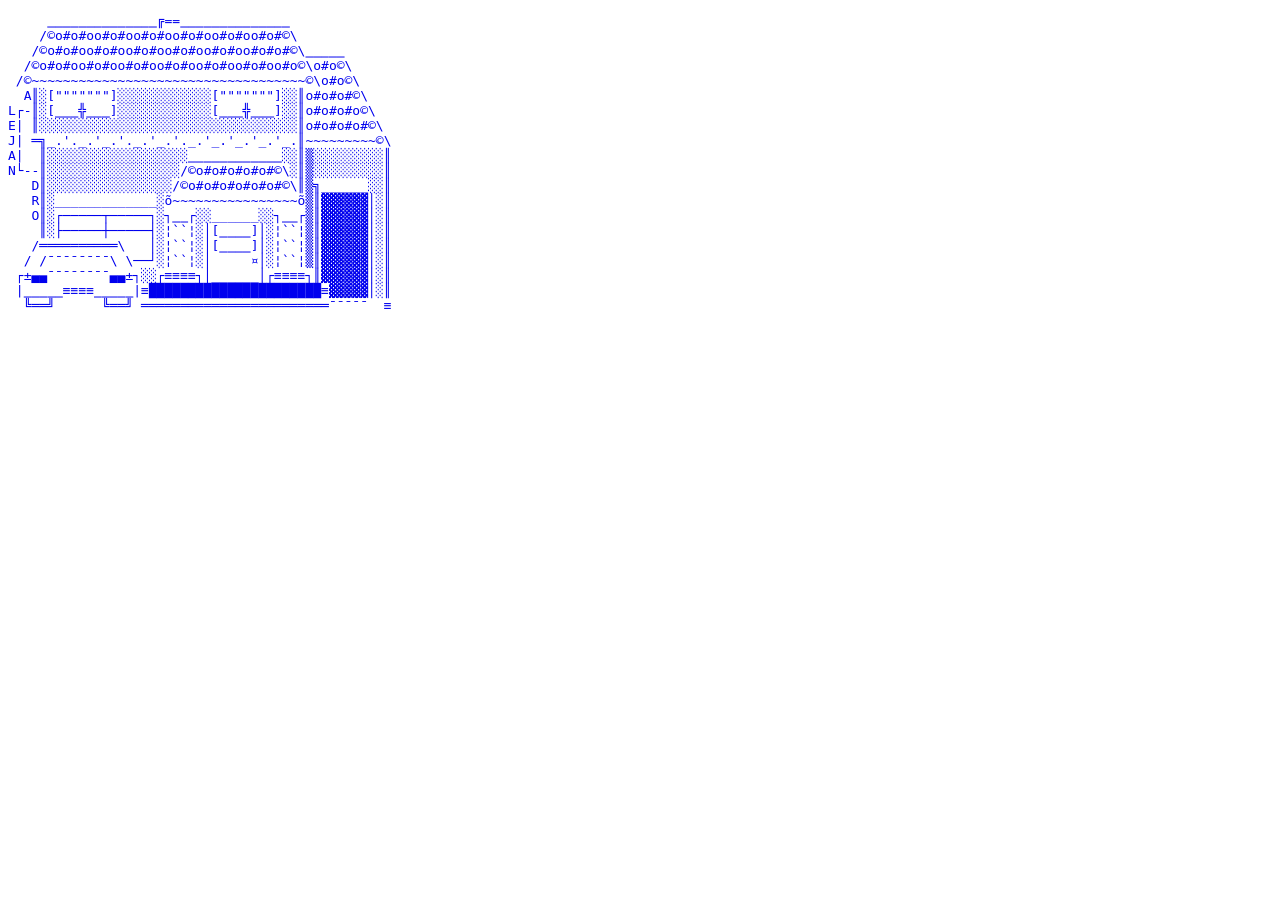
<file: Ascii/exterior-alejandroarciniegas.html>
<!DOCTYPE html>
<html>
  <head>
        <title>Ascii Town: Alejandro</title>
        <meta charset="utf-8" />
  </head>
  <body>
   <a href="interior-alejandroarciniegas2.html" style="text-decoration: none">
    <pre>
     ‗‗‗‗‗‗‗‗‗‗‗‗‗‗╔==‗‗‗‗‗‗‗‗‗‗‗‗‗‗
    /©o#o#oo#o#oo#o#oo#o#oo#o#oo#o#©\
   /©o#o#oo#o#oo#o#oo#o#oo#o#oo#o#o#©\‗‗‗‗‗
  /©o#o#oo#o#oo#o#oo#o#oo#o#oo#o#oo#o©\o#o©\
 /©~~~~~~~~~~~~~~~~~~~~~~~~~~~~~~~~~~~©\o#o©\
  A║░["""""""]░░░░░░░░░░░░["""""""]░░║o#o#o#©\
L┌-║░[‗‗‗╬‗‗‗]░░░░░░░░░░░░[‗‗‗╬‗‗‗]░░║o#o#o#o©\
E| ║░░░░░░░░░░░░░░░░░░░░░░░░░░░░░░░░░║o#o#o#o#©\
J| ═╗_.'._.'_.'._.'_.'._.'_.'_.'_.'_.║~~~~~~~~~©\
A|  ║░░░░░░░░░░░░░░░░░░‗‗‗‗‗‗‗‗‗‗‗‗░░║▒░░░░░░░░░║
N└--║░░░░░░░░░░░░░░░░░/©o#o#o#o#o#©\░║▒░░░░░░░░░║
   D║░░░░░░░░░░░░░░░░/©o#o#o#o#o#o#©\║▒╗______░░║
   R║░_____________░õ~~~~~~~~~~~~~~~~õ▒║▓▓▓▓▓▓│░║
   O║░┌─────┬─────┐░┐‗‗┌░░______░░┐‗‗┌▒║▓▓▓▓▓▓│░║
    ║░├─────┼─────┤░¦``¦░│[‗‗‗‗]│░¦``¦▒║▓▓▓▓▓▓│░║
   /══════════\   │░¦``¦░│[‗‗‗‗]│░¦``¦▒║▓▓▓▓▓▓│░║
  / /¯¯¯¯¯¯¯¯\ \──┘░¦``¦░│     ¤│░¦``¦▒║▓▓▓▓▓▓│░║
 ┌±▄▄¯¯¯¯¯¯¯¯▄▄±┐░░┌≡≡≡≡┐│______│┌≡≡≡≡┐║▓▓▓▓▓▓│░║
 |‗‗‗‗‗≡≡≡≡‗‗‗‗‗|≡██████████████████████≡▓▓▓▓▓│░║
  ╚══╝      ╚══╝ ════════════════════════¯¯¯¯¯  ≡
   </pre>
</a>
  </body>
</html>
</file>
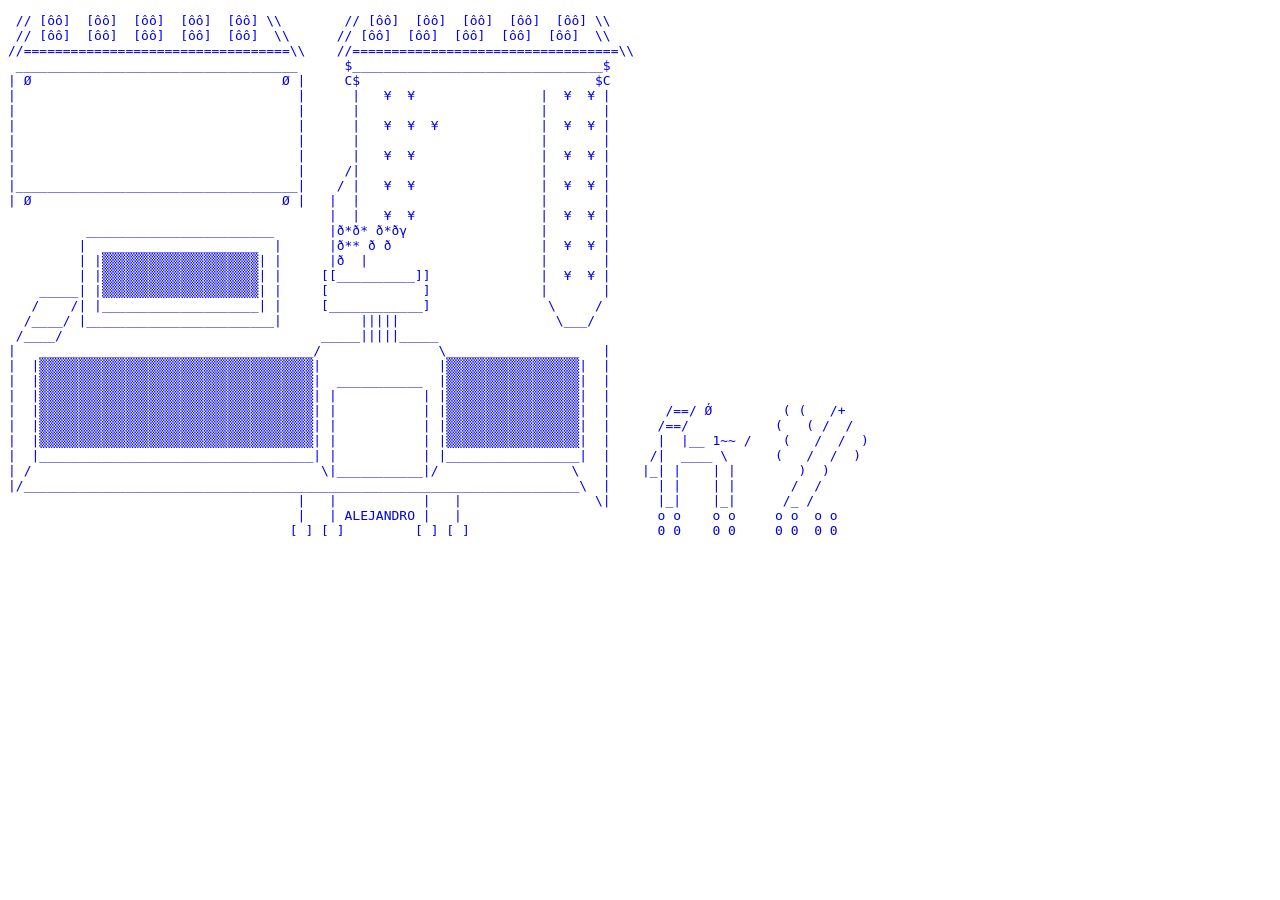
<file: Ascii/interior-alejandroarciniegas2.html>
<!DOCTYPE html>
<html>
  <head>
        <title>Ascii Town: Alejandro</title>
        <meta charset="utf-8" />
  </head>
  <body>
    <a href="exterior-alejandroarciniegas.html" style="text-decoration: none">
   <pre>
 // [ôô]  [ôô]  [ôô]  [ôô]  [ôô] \\        // [ôô]  [ôô]  [ôô]  [ôô]  [ôô] \\
 // [ôô]  [ôô]  [ôô]  [ôô]  [ôô]  \\      // [ôô]  [ôô]  [ôô]  [ôô]  [ôô]  \\
//==================================\\    //==================================\\
 ____________________________________      $________________________________$
| Ø                                Ø |     C$                              $C
|                                    |      |   ¥  ¥                |  ¥  ¥ |
|                                    |      |                       |       |
|                                    |      |   ¥  ¥  ¥             |  ¥  ¥ |
|                                    |      |                       |       |
|                                    |      |   ¥  ¥                |  ¥  ¥ |
|                                    |     /|                       |       |
|____________________________________|    / |   ¥  ¥                |  ¥  ¥ |
| Ø                                Ø |   |  |                       |       |
                                         |  |   ¥  ¥                |  ¥  ¥ |
          ________________________       |ð*ð* ð*ðγ                 |       |
         |  ____________________  |      |ð** ð ð                   |  ¥  ¥ |
         | |▒▒▒▒▒▒▒▒▒▒▒▒▒▒▒▒▒▒▒▒| |      |ð  |                      |       |
         | |▒▒▒▒▒▒▒▒▒▒▒▒▒▒▒▒▒▒▒▒| |     [[__________]]              |  ¥  ¥ |
    _____| |▒▒▒▒▒▒▒▒▒▒▒▒▒▒▒▒▒▒▒▒| |     [            ]              |       |
   /    /| |____________________| |     [____________]               \     /
  /____/ |________________________|          |||||                    \___/
 /____/                                 _____|||||_____
|   ___________________________________/               \_________________   |
|  |▒▒▒▒▒▒▒▒▒▒▒▒▒▒▒▒▒▒▒▒▒▒▒▒▒▒▒▒▒▒▒▒▒▒▒|               |▒▒▒▒▒▒▒▒▒▒▒▒▒▒▒▒▒|  |
|  |▒▒▒▒▒▒▒▒▒▒▒▒▒▒▒▒▒▒▒▒▒▒▒▒▒▒▒▒▒▒▒▒▒▒▒|  ___________  |▒▒▒▒▒▒▒▒▒▒▒▒▒▒▒▒▒|  |
|  |▒▒▒▒▒▒▒▒▒▒▒▒▒▒▒▒▒▒▒▒▒▒▒▒▒▒▒▒▒▒▒▒▒▒▒| |           | |▒▒▒▒▒▒▒▒▒▒▒▒▒▒▒▒▒|  |
|  |▒▒▒▒▒▒▒▒▒▒▒▒▒▒▒▒▒▒▒▒▒▒▒▒▒▒▒▒▒▒▒▒▒▒▒| |           | |▒▒▒▒▒▒▒▒▒▒▒▒▒▒▒▒▒|  |       /==/ Ǿ         ( (   /+  
|  |▒▒▒▒▒▒▒▒▒▒▒▒▒▒▒▒▒▒▒▒▒▒▒▒▒▒▒▒▒▒▒▒▒▒▒| |           | |▒▒▒▒▒▒▒▒▒▒▒▒▒▒▒▒▒|  |      /==/           (   ( /  / 
|  |▒▒▒▒▒▒▒▒▒▒▒▒▒▒▒▒▒▒▒▒▒▒▒▒▒▒▒▒▒▒▒▒▒▒▒| |           | |▒▒▒▒▒▒▒▒▒▒▒▒▒▒▒▒▒|  |      |  |__ 1~~ /    (   /  /  )
|  |___________________________________| |           | |_________________|  |     /|  ____ \      (   /  /  )
| /                                     \|___________|/                 \   |    |_| |    | |        )  )
|/_______________________________________________________________________\  |      | |    | |       /  /
                                     |   |           |   |                 \|      |_|    |_|      /_ /
                                     |   | ALEJANDRO |   |                         o o    o o     o o  o o
                                    [ ] [ ]         [ ] [ ]                        0 0    0 0     0 0  0 0
 </pre>
</a>
  </body>
</html>
</file>
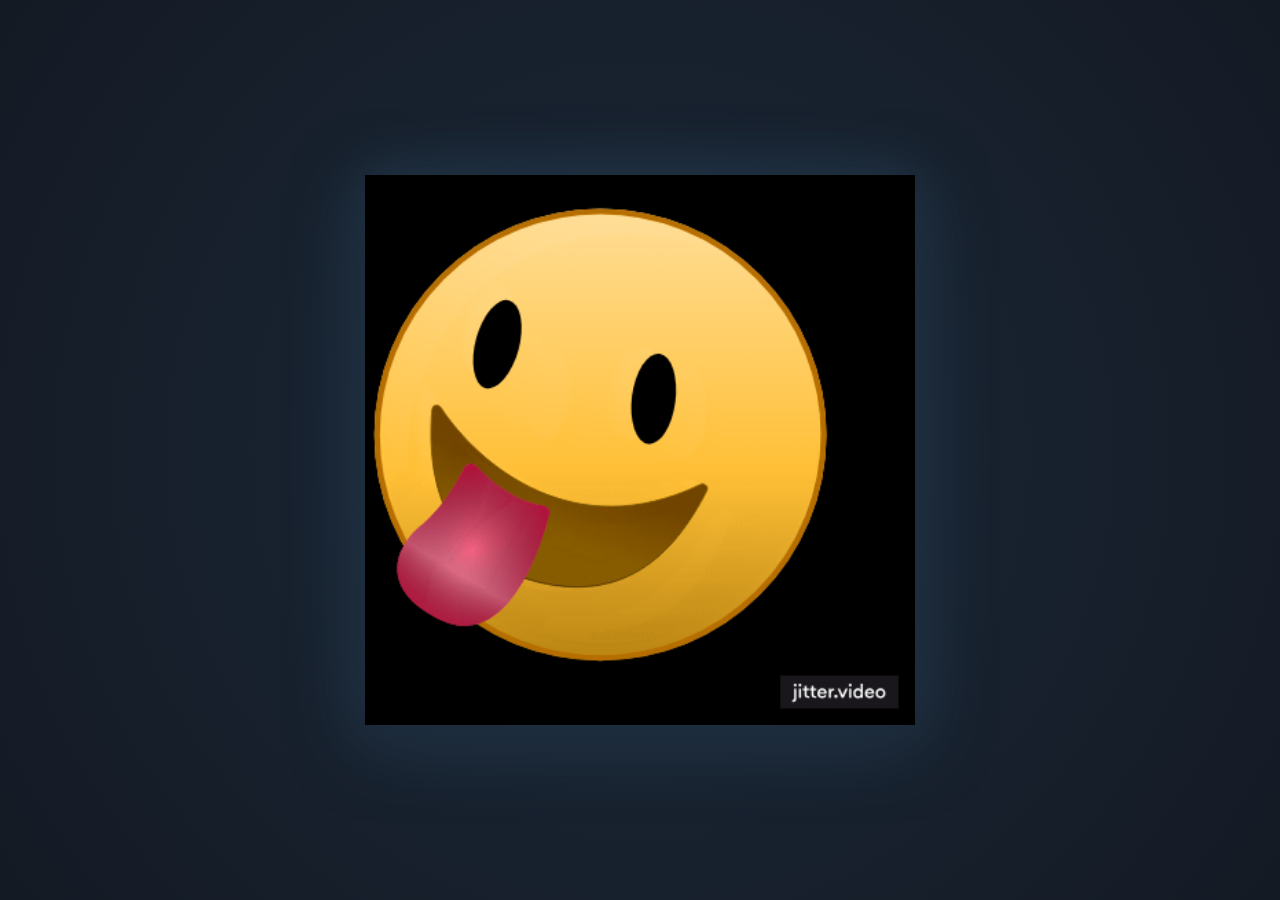
<file: Emoji animation/Emoji.html>
<!DOCTYPE html>
<html lang="es">
<head>
  <meta charset="utf-8" />
  <title>Emoji Animation | UI Design Programming 1</title>
  <style>
    /* 1. Reseteo básico y fondo que combina con tu página */
    * {
      margin: 0;
      padding: 0;
      box-sizing: border-box;
    }

    body {
      display: flex;
      flex-direction: column;
      justify-content: center;
      align-items: center;
      min-height: 100vh;
      /* Usamos el mismo fondo degradado oscuro estilo Steam/Moderno */
      background: radial-gradient(circle at center, #1b2838 0%, #141a24 100%);
      font-family: -apple-system, BlinkMacSystemFont, "Segoe UI", Roboto, sans-serif;
      overflow: hidden; /* Evita barras de desplazamiento molestas */
    }

    /* 2. Contenedor para controlar el tamaño gigante y centrado */
    .gif-container {
      position: relative;
      width: 90vw;       /* Ocupa el 90% del ancho de la pantalla */
      max-width: 550px;  /* Límite máximo para que no se pixele demasiado */
      aspect-ratio: 1/1; /* Mantiene la proporción cuadrada perfecta del GIF */
      display: flex;
      justify-content: center;
      align-items: center;
    }

    /* 3. Estilos aplicados al GIF para máxima calidad */
    .gif-container img {
      width: 100%;
      height: 100%;
      object-fit: contain; /* Ajusta el GIF sin recortarlo ni deformarlo */
      
      /* Truco de renderizado: mantiene los bordes lo más limpios posible al agrandar */
      image-rendering: -webkit-optimize-contrast;
      image-rendering: crisp-edges;

      /* Una sombra sutil de fondo azul/brillante para que se integre a la UI */
      filter: drop-shadow(0px 15px 35px rgba(27, 40, 56, 0.8)) 
              drop-shadow(0px 0px 25px rgba(102, 192, 244, 0.15));
    }

    /* 4. Botón flotante para regresar elegantemente a tu index.html */
    .back-btn {
      position: fixed;
      top: 20px;
      left: 20px;
      padding: 10px 20px;
      background: rgba(30, 40, 55, 0.75);
      color: #c7d5e0;
      text-decoration: none;
      border-radius: 8px;
      font-size: 14px;
      text-transform: uppercase;
      letter-spacing: 1px;
      border: 1px solid rgba(255, 255, 255, 0.1);
      backdrop-filter: blur(10px);
      transition: all 0.3s ease;
    }

    .back-btn:hover {
      background: #2a475e;
      color: #fff;
      border-color: #66c0f4;
      box-shadow: 0px 0px 15px rgba(102, 192, 244, 0.4);
    }
  </style>
</head>
<body>
  
  <div class="gif-container">
    <img src="Emoji Animation.gif" alt="Emoji Animado Gigante">
  </div>

</body>
</html>
</file>
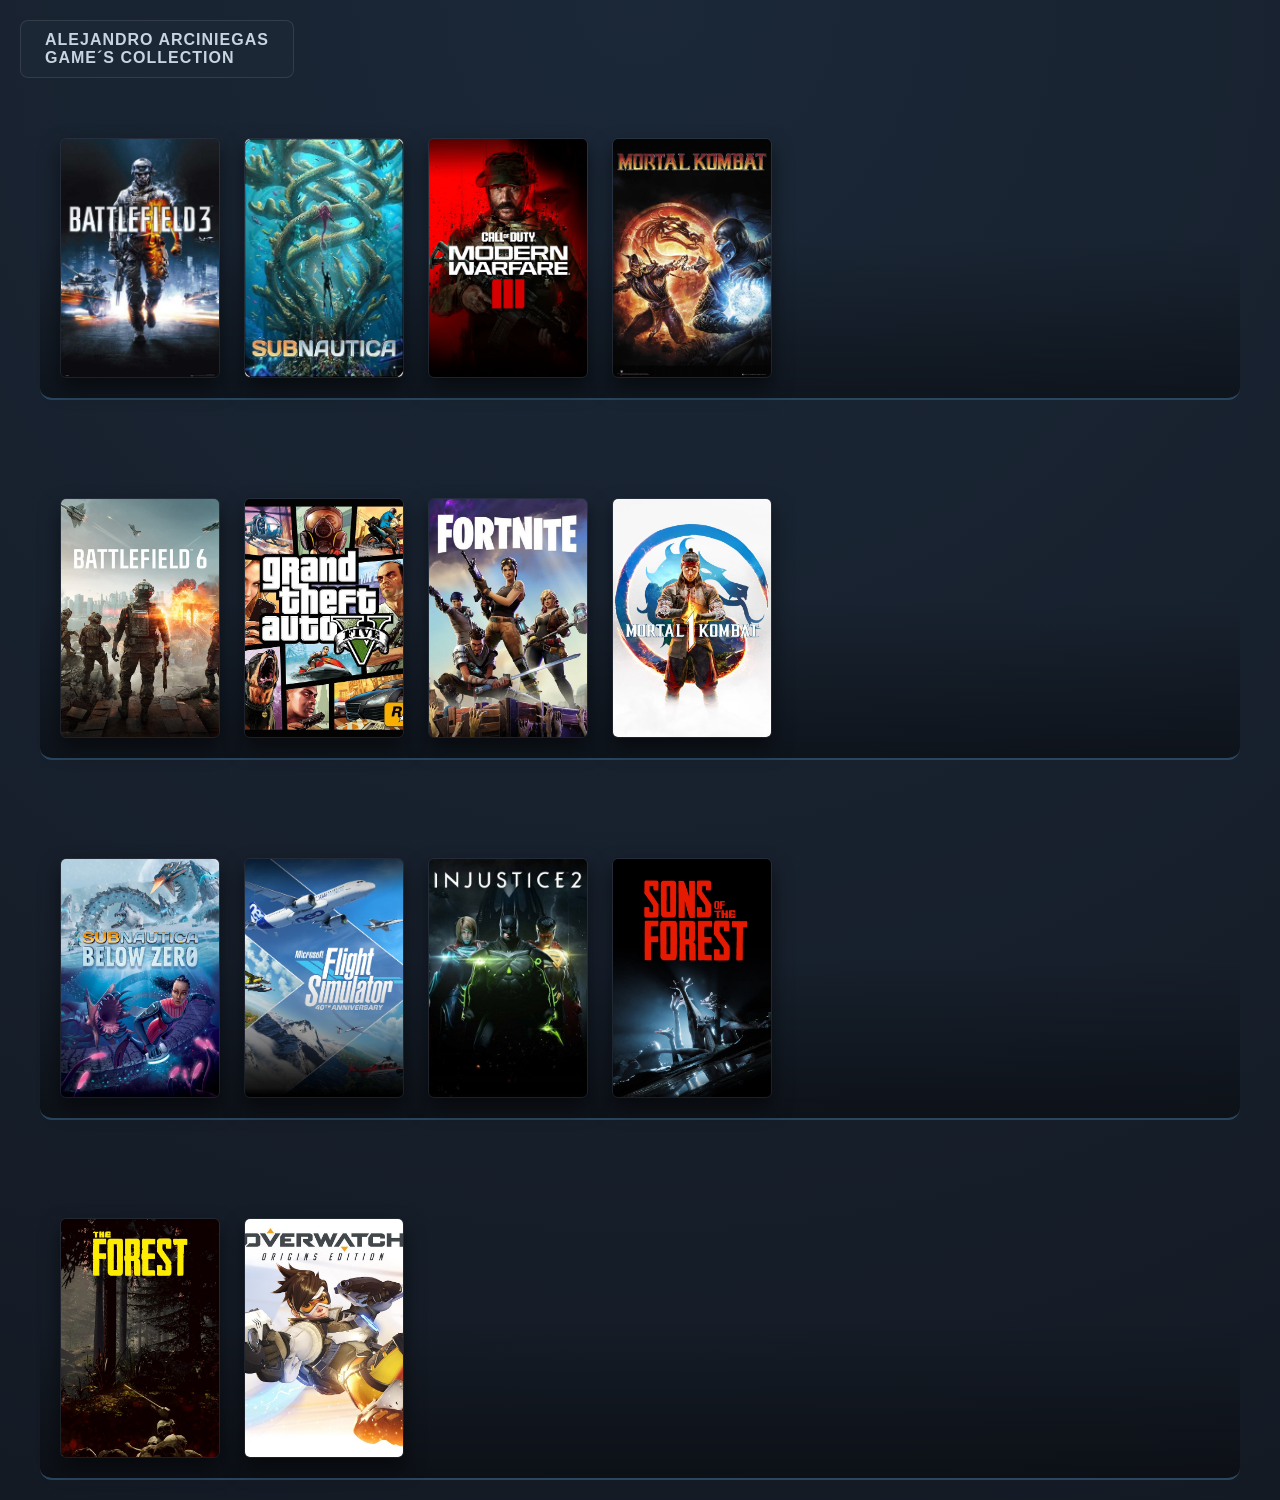
<file: my shelf/Games collection.html>
<!DOCTYPE html>
<html>

<head>
	<title>CSS Grid</title>
	<meta charset="utf-8" />
	<link rel="stylesheet" href="Steam Style.css" type="text/css" />
</head>

<body>

	<h1>Alejandro Arciniegas <br />Game´s Collection</h1>

	<div id="bookcase">
		<div class="shelf">
			<img src="img/Battlefield 3.jpg" />
			<img src="img/Subnautica.jpg" />
			<img src="img/cod mw 3.jpg" />
			<img src="img/mortal kombat 9.jpg" />
		</div>

		<div class="shelf">
			<img src="img/battlefield 6.jpg" />
			<img src="img/gta 5.jpg" />
			<img src="img/fortnite.jpg" />
			<img src="img/mortal kombat 1.jpg" />
			</div>

		<div class="shelf">
			<img src="img/subnautica below zero.webp" />
			<img src="img/flight simulator.jpg" />
			<img src="img/injustice 2.jpg" />
			<img src="img/sons of the forest.jpg" />
		</div>

		<div class="shelf">
			<img src="img/the forest.jpg" />
			<img src="img/overwatch.jpg" />
		</div>
	</div> </body>
</html>
</file>
<file: my shelf/Steam Style.css>
* {
	margin: 0px;
	padding: 0px;
	box-sizing: border-box;
}

body {
	display: flex;
	padding: 80px 20px 20px 20px; /* Más espacio arriba para el título */
	justify-content: center;
	align-items: center;
	min-height: 100vh;
	font-family: -apple-system, BlinkMacSystemFont, "Segoe UI", Roboto, Helvetica, Arial, sans-serif;
	
	/* Fondo degradado oscuro típico de Steam */
	background: radial-gradient(circle at top, #1b2838 0%, #141a24 100%);
}

h1 {
	position: fixed;
	top: 20px;
	left: 20px;
	padding: 10px 24px;
	background: rgba(30, 40, 55, 0.85); /* Fondo oscuro semitransparente */
	color: #c7d5e0; /* Texto gris claro de Steam */
	border-radius: 8px;
	font-size: 16px;
	text-transform: uppercase;
	letter-spacing: 1px;
	border: 1px solid rgba(255, 255, 255, 0.1);
	backdrop-filter: blur(10px); /* Efecto vidrio esmerilado moderno */
	z-index: 10;
}

#bookcase {
	width: 1200px;
	max-width: 95vw;
	display: grid;
	grid-template-columns: 1fr;
	grid-auto-rows: minmax(320px, auto); /* Filas flexibles según el tamaño */
	gap: 40px; /* Espacio moderno entre estantes, sin rejillas pesadas */
	background: transparent; /* Quitamos el fondo pesado del mueble */
	border: none; /* Sin bordes gruesos de madera */
}

.shelf {
	width: 100%;
	display: flex;
	flex-direction: row;
	align-items: flex-end;
	justify-content: flex-start; /* Alinea a la izquierda como en Steam */
	gap: 24px; /* Espaciado uniforme y controlado entre juegos */
	padding: 20px;
	background: rgba(0, 0, 0, 0.2); /* Fondo sutil para la zona del estante */
	border-radius: 12px;
	
	/* La "línea" del estante es fina, sutil y azulada */
	border-bottom: 2px solid #2a475e; 
	
	/* Degradado oscuro en la base para dar profundidad */
	background: linear-gradient(to top, rgba(0, 0, 0, 0.4) 0%, rgba(0, 0, 0, 0) 50%);
}

img {
	width: 160px; /* Un poco más grandes, estilo tarjetas de Steam */
	height: 240px; /* Proporción vertical típica de portadas de juego */
	object-fit: cover; /* Evita que la imagen se deforme si no es vertical */
	display: block;
	border-radius: 6px; /* Bordes suavemente redondeados */
	box-shadow: 0px 10px 20px rgba(0, 0, 0, 0.5); /* Sombra proyectada profesional */
	
	/* Transición suave para cuando pasemos el ratón por encima */
	transition: transform 0.3s ease, box-shadow 0.3s ease, border-color 0.3s ease;
	border: 1px solid rgba(255, 255, 255, 0.05);
}

/* EFECTO HOVER (Al pasar el cursor por encima de las imágenes) */
img:hover {
	transform: translateY(-10px) scale(1.03); /* Se eleva y crece un poco */
	box-shadow: 0px 15px 30px rgba(0, 0, 0, 0.7), 0px 0px 15px rgba(102, 192, 244, 0.4); /* Brillo azul Steam */
	border-color: #66c0f4; /* Borde azul brillante */
	cursor: pointer;
}
</file>
